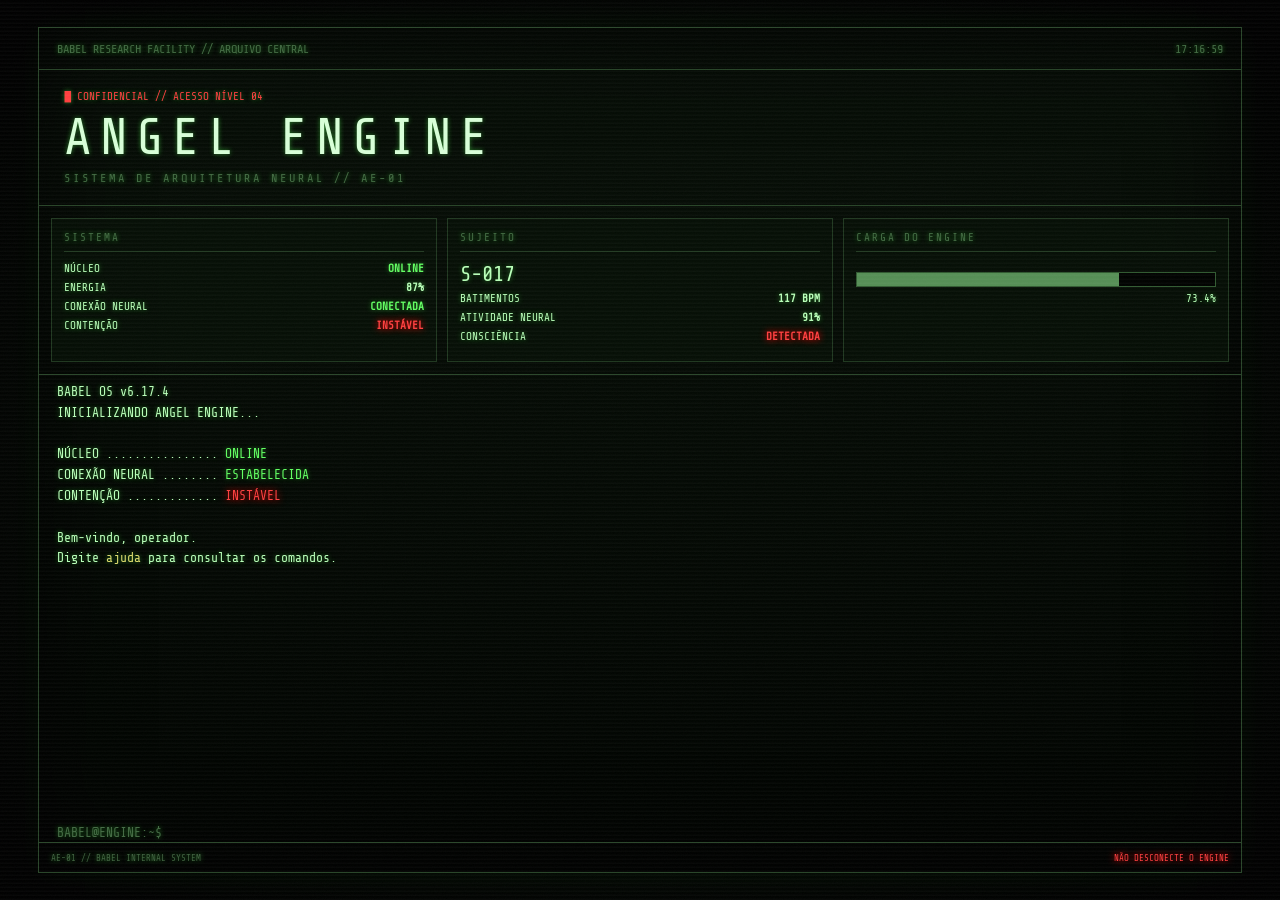
<file: Index.html>
<!DOCTYPE html>
<html lang="pt-BR">

<head>
    <meta charset="UTF-8">
    <meta name="viewport" content="width=device-width, initial-scale=1.0">

    <title>ANGEL ENGINE // BABEL</title>

    <link rel="stylesheet" href="angel.css">
</head>

<body>

    <div class="crt">

        <div class="scanlines"></div>
        <div class="noise"></div>

        <main class="terminal">

            <header class="topbar">
                <span>BABEL RESEARCH FACILITY // ARQUIVO CENTRAL</span>
                <span id="clock">00:00:00</span>
            </header>

            <section class="header">

                <div class="classification">
                    █ CONFIDENCIAL // ACESSO NÍVEL 04
                </div>

                <h1>ANGEL ENGINE</h1>

                <p>
                    SISTEMA DE ARQUITETURA NEURAL // AE-01
                </p>

            </section>


            <section class="status-grid">

                <div class="panel">

                    <div class="panel-title">
                        SISTEMA
                    </div>

                    <div class="line">
                        <span>NÚCLEO</span>
                        <strong class="green">ONLINE</strong>
                    </div>

                    <div class="line">
                        <span>ENERGIA</span>
                        <strong id="energy">87%</strong>
                    </div>

                    <div class="line">
                        <span>CONEXÃO NEURAL</span>
                        <strong class="green">CONECTADA</strong>
                    </div>

                    <div class="line">
                        <span>CONTENÇÃO</span>
                        <strong class="red">INSTÁVEL</strong>
                    </div>

                </div>


                <div class="panel">

                    <div class="panel-title">
                        SUJEITO
                    </div>

                    <div class="subject">
                        S-017
                    </div>

                    <div class="line">
                        <span>BATIMENTOS</span>
                        <strong id="heartbeat">117 BPM</strong>
                    </div>

                    <div class="line">
                        <span>ATIVIDADE NEURAL</span>
                        <strong>91%</strong>
                    </div>

                    <div class="line">
                        <span>CONSCIÊNCIA</span>
                        <strong class="red">DETECTADA</strong>
                    </div>

                </div>


                <div class="panel">

                    <div class="panel-title">
                        CARGA DO ENGINE
                    </div>

                    <div class="meter">
                        <div id="engineMeter"></div>
                    </div>

                    <div class="meter-value" id="engineValue">
                        73.4%
                    </div>

                </div>

            </section>


            <section class="console" id="console">

                <div id="output">

                    <div>BABEL OS v6.17.4</div>
                    <div>INICIALIZANDO ANGEL ENGINE...</div>

                    <br>

                    <div>
                        NÚCLEO ................
                        <span class="green">ONLINE</span>
                    </div>

                    <div>
                        CONEXÃO NEURAL ........
                        <span class="green">ESTABELECIDA</span>
                    </div>

                    <div>
                        CONTENÇÃO .............
                        <span class="red">INSTÁVEL</span>
                    </div>

                    <br>

                    <div>
                        Bem-vindo, operador.
                    </div>

                    <div>
                        Digite
                        <span class="yellow">ajuda</span>
                        para consultar os comandos.
                    </div>

                </div>


                <div class="command-line">

                    <span class="prompt">
                        BABEL@ENGINE:~$
                    </span>

                    <input
                        id="command"
                        type="text"
                        autocomplete="off"
                        spellcheck="false"
                        autofocus
                    >

                </div>

            </section>


            <footer>

                <span>
                    AE-01 // BABEL INTERNAL SYSTEM
                </span>

                <span class="red">
                    NÃO DESCONECTE O ENGINE
                </span>

            </footer>

        </main>

    </div>


    <script src="angel.js"></script>

</body>

</html>
</file>
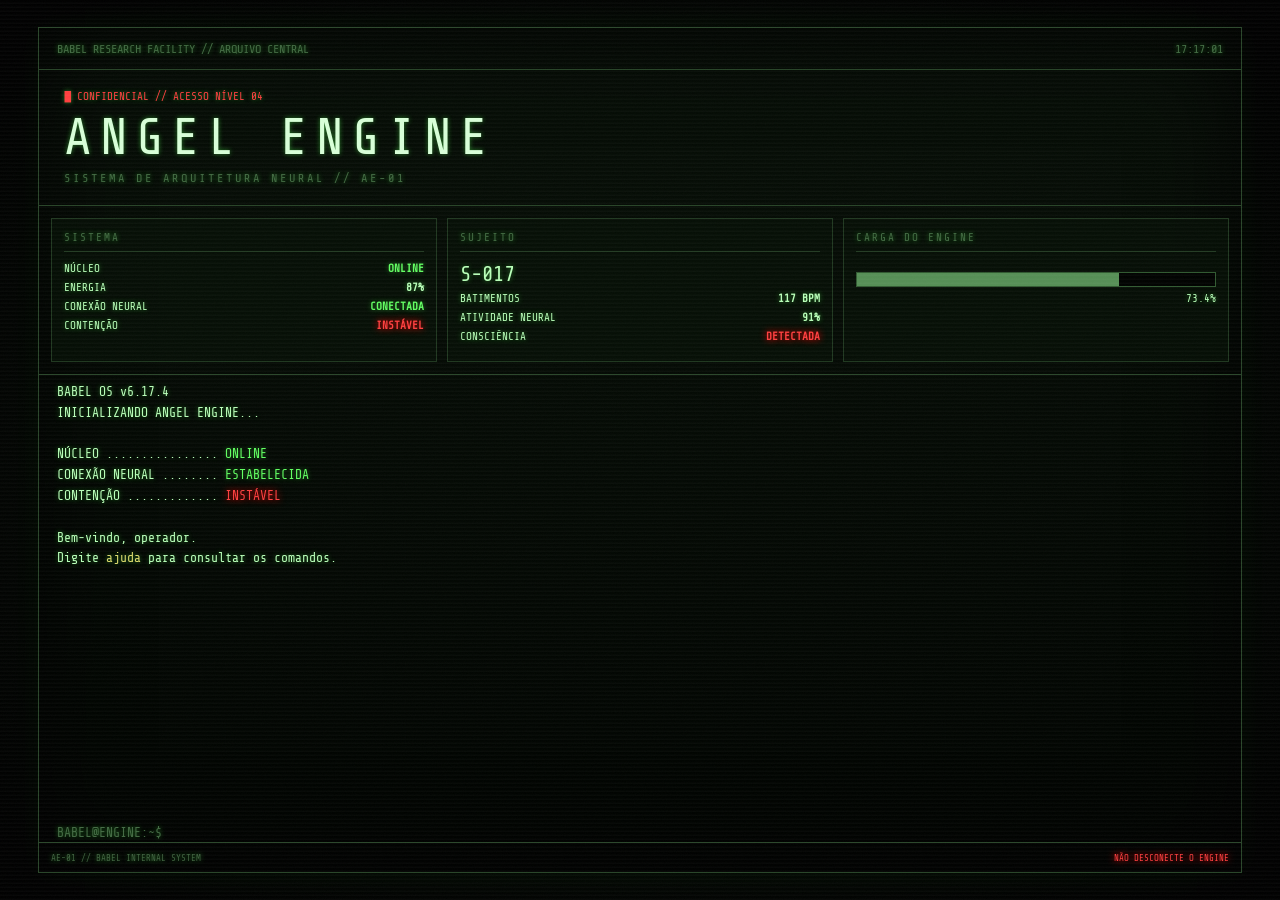
<file: angel.html>
<!DOCTYPE html>
<html lang="pt-BR">

<head>
    <meta charset="UTF-8">
    <meta name="viewport" content="width=device-width, initial-scale=1.0">

    <title>ANGEL ENGINE // BABEL</title>

    <link rel="stylesheet" href="angel.css">
</head>

<body>

    <div class="crt">

        <div class="scanlines"></div>
        <div class="noise"></div>

        <main class="terminal">

            <header class="topbar">
                <span>BABEL RESEARCH FACILITY // ARQUIVO CENTRAL</span>
                <span id="clock">00:00:00</span>
            </header>

            <section class="header">

                <div class="classification">
                    █ CONFIDENCIAL // ACESSO NÍVEL 04
                </div>

                <h1>ANGEL ENGINE</h1>

                <p>
                    SISTEMA DE ARQUITETURA NEURAL // AE-01
                </p>

            </section>


            <section class="status-grid">

                <div class="panel">

                    <div class="panel-title">
                        SISTEMA
                    </div>

                    <div class="line">
                        <span>NÚCLEO</span>
                        <strong class="green">ONLINE</strong>
                    </div>

                    <div class="line">
                        <span>ENERGIA</span>
                        <strong id="energy">87%</strong>
                    </div>

                    <div class="line">
                        <span>CONEXÃO NEURAL</span>
                        <strong class="green">CONECTADA</strong>
                    </div>

                    <div class="line">
                        <span>CONTENÇÃO</span>
                        <strong class="red">INSTÁVEL</strong>
                    </div>

                </div>


                <div class="panel">

                    <div class="panel-title">
                        SUJEITO
                    </div>

                    <div class="subject">
                        S-017
                    </div>

                    <div class="line">
                        <span>BATIMENTOS</span>
                        <strong id="heartbeat">117 BPM</strong>
                    </div>

                    <div class="line">
                        <span>ATIVIDADE NEURAL</span>
                        <strong>91%</strong>
                    </div>

                    <div class="line">
                        <span>CONSCIÊNCIA</span>
                        <strong class="red">DETECTADA</strong>
                    </div>

                </div>


                <div class="panel">

                    <div class="panel-title">
                        CARGA DO ENGINE
                    </div>

                    <div class="meter">
                        <div id="engineMeter"></div>
                    </div>

                    <div class="meter-value" id="engineValue">
                        73.4%
                    </div>

                </div>

            </section>


            <section class="console" id="console">

                <div id="output">

                    <div>BABEL OS v6.17.4</div>
                    <div>INICIALIZANDO ANGEL ENGINE...</div>

                    <br>

                    <div>
                        NÚCLEO ................
                        <span class="green">ONLINE</span>
                    </div>

                    <div>
                        CONEXÃO NEURAL ........
                        <span class="green">ESTABELECIDA</span>
                    </div>

                    <div>
                        CONTENÇÃO .............
                        <span class="red">INSTÁVEL</span>
                    </div>

                    <br>

                    <div>
                        Bem-vindo, operador.
                    </div>

                    <div>
                        Digite
                        <span class="yellow">ajuda</span>
                        para consultar os comandos.
                    </div>

                </div>


                <div class="command-line">

                    <span class="prompt">
                        BABEL@ENGINE:~$
                    </span>

                    <input
                        id="command"
                        type="text"
                        autocomplete="off"
                        spellcheck="false"
                        autofocus
                    >

                </div>

            </section>


            <footer>

                <span>
                    AE-01 // BABEL INTERNAL SYSTEM
                </span>

                <span class="red">
                    NÃO DESCONECTE O ENGINE
                </span>

            </footer>

        </main>

    </div>


    <script src="angel.js"></script>

</body>

</html>
</file>
<file: angel.css>
@import url('https://fonts.googleapis.com/css2?family=Share+Tech+Mono&display=swap');

:root {

    --green: #b9ffb9;
    --bright-green: #62ff62;
    --dark-green: #426b42;

    --red: #ff3f3f;
    --yellow: #d9d96b;

    --background: #020402;
}

* {
    box-sizing: border-box;
}

html,
body {

    margin: 0;

    width: 100%;
    height: 100%;

    overflow: hidden;

    background: #000;

    color: var(--green);

    font-family:
        "Share Tech Mono",
        "Courier New",
        monospace;
}

body {

    text-shadow:
        0 0 5px rgba(80, 255, 80, .45);
}


/* =========================================
   CRT
========================================= */

.crt {

    position: relative;

    width: 100%;
    height: 100%;

    overflow: hidden;

    background:
        radial-gradient(
            ellipse at center,
            #0a150a 0%,
            #030603 60%,
            #000 100%
        );
}


/* =========================================
   SCANLINES
========================================= */

.scanlines {

    position: absolute;

    inset: 0;

    z-index: 50;

    pointer-events: none;

    background:
        repeating-linear-gradient(
            0deg,
            rgba(255,255,255,.025) 0px,
            rgba(255,255,255,.025) 1px,
            transparent 2px,
            transparent 4px
        );
}


/* =========================================
   NOISE
========================================= */

.noise {

    position: absolute;

    inset: -50%;

    z-index: 49;

    pointer-events: none;

    opacity: .025;

    background-image:
        url("data:image/svg+xml,%3Csvg xmlns='http://www.w3.org/2000/svg' width='180' height='180'%3E%3Cfilter id='n'%3E%3CfeTurbulence type='fractalNoise' baseFrequency='.9' numOctaves='4'/%3E%3C/filter%3E%3Crect width='100%25' height='100%25' filter='url(%23n)'/%3E%3C/svg%3E");

    animation: noise .12s infinite;
}

@keyframes noise {

    0% {
        transform: translate(0);
    }

    25% {
        transform: translate(2%, -1%);
    }

    50% {
        transform: translate(-1%, 2%);
    }

    75% {
        transform: translate(1%, 1%);
    }

    100% {
        transform: translate(0);
    }
}


/* =========================================
   TERMINAL
========================================= */

.terminal {

    position: relative;

    width: min(1400px, 94vw);
    height: 94vh;

    margin: 3vh auto;

    display: flex;

    flex-direction: column;

    border: 1px solid #294529;

    background:
        linear-gradient(
            rgba(7,15,7,.90),
            rgba(1,4,1,.97)
        );

    box-shadow:
        inset 0 0 100px #000,
        0 0 30px rgba(50,255,50,.04);
}


/* =========================================
   TOPBAR
========================================= */

.topbar {

    height: 42px;

    display: flex;

    justify-content: space-between;

    align-items: center;

    padding: 0 18px;

    border-bottom: 1px solid #294529;

    color: var(--dark-green);

    font-size: 12px;
}


/* =========================================
   HEADER
========================================= */

.header {

    padding: 20px 25px;

    border-bottom: 1px solid #294529;
}

.classification {

    color: var(--red);

    font-size: 11px;

    margin-bottom: 6px;
}

.header h1 {

    margin: 0;

    color: #d8ffd8;

    font-size:
        clamp(32px, 4vw, 54px);

    font-weight: normal;

    letter-spacing: 8px;

    animation: flicker 5s infinite;
}

.header p {

    margin: 5px 0 0;

    color: var(--dark-green);

    font-size: 12px;

    letter-spacing: 3px;
}


/* =========================================
   STATUS
========================================= */

.status-grid {

    display: grid;

    grid-template-columns:
        1fr 1fr 1fr;

    gap: 10px;

    padding: 12px;

    border-bottom: 1px solid #294529;
}

.panel {

    padding: 12px;

    min-height: 115px;

    border: 1px solid #203820;

    background:
        rgba(7,16,7,.85);
}

.panel-title {

    color: var(--dark-green);

    font-size: 11px;

    letter-spacing: 2px;

    padding-bottom: 7px;

    border-bottom: 1px solid #203820;

    margin-bottom: 10px;
}

.line {

    display: flex;

    justify-content: space-between;

    margin: 6px 0;

    font-size: 11px;
}

.subject {

    font-size: 21px;

    margin-bottom: 5px;
}


/* =========================================
   CORES
========================================= */

.green {

    color: var(--bright-green);
}

.red {

    color: var(--red);

    text-shadow:
        0 0 7px red;
}

.yellow {

    color: var(--yellow);
}


/* =========================================
   METER
========================================= */

.meter {

    height: 15px;

    margin-top: 20px;

    border: 1px solid #315a31;

    background: #010301;
}

#engineMeter {

    width: 73.4%;

    height: 100%;

    background: #568f56;

    transition: width 1s;
}

.meter-value {

    margin-top: 5px;

    text-align: right;

    font-size: 11px;
}


/* =========================================
   CONSOLE
========================================= */

.console {

    flex: 1;

    min-height: 0;

    padding: 18px;

    overflow-y: auto;

    font-size: 13px;

    line-height: 1.6;

    scrollbar-color:
        #284728
        #020402;
}

#output {

    min-height: 100%;
}

.command-line {

    display: flex;

    align-items: center;

    margin-top: 10px;
}

.prompt {

    color: var(--dark-green);

    white-space: nowrap;
}

input {

    flex: 1;

    margin-left: 8px;

    border: none;

    outline: none;

    background: transparent;

    color: var(--green);

    font-family: inherit;

    font-size: inherit;

    text-shadow:
        0 0 6px var(--bright-green);
}


/* =========================================
   FOOTER
========================================= */

footer {

    height: 30px;

    display: flex;

    justify-content: space-between;

    align-items: center;

    padding: 0 12px;

    border-top: 1px solid #294529;

    color: #3f623f;

    font-size: 9px;
}


/* =========================================
   GLITCH
========================================= */

.glitch {

    animation: glitch .12s infinite;
}

@keyframes glitch {

    0% {
        transform: translate(0);
    }

    20% {
        transform: translate(-3px, 1px);
    }

    40% {
        transform: translate(3px, -1px);
    }

    60% {
        transform: translate(-1px, 2px);
    }

    80% {
        transform: translate(2px, -2px);
    }

    100% {
        transform: translate(0);
    }
}


/* =========================================
   FLICKER
========================================= */

@keyframes flicker {

    0%,
    18%,
    22%,
    63%,
    64%,
    100% {
        opacity: 1;
    }

    20%,
    62% {
        opacity: .35;
    }
}


/* =========================================
   RESPONSIVO
========================================= */

@media(max-width: 700px) {

    .terminal {

        width: 100vw;
        height: 100vh;

        margin: 0;

        border: none;
    }

    .status-grid {

        grid-template-columns: 1fr;
    }

    .header h1 {

        letter-spacing: 4px;
    }

    footer {

        display: none;
    }

    .console {

        font-size: 12px;
    }
}
</file>
